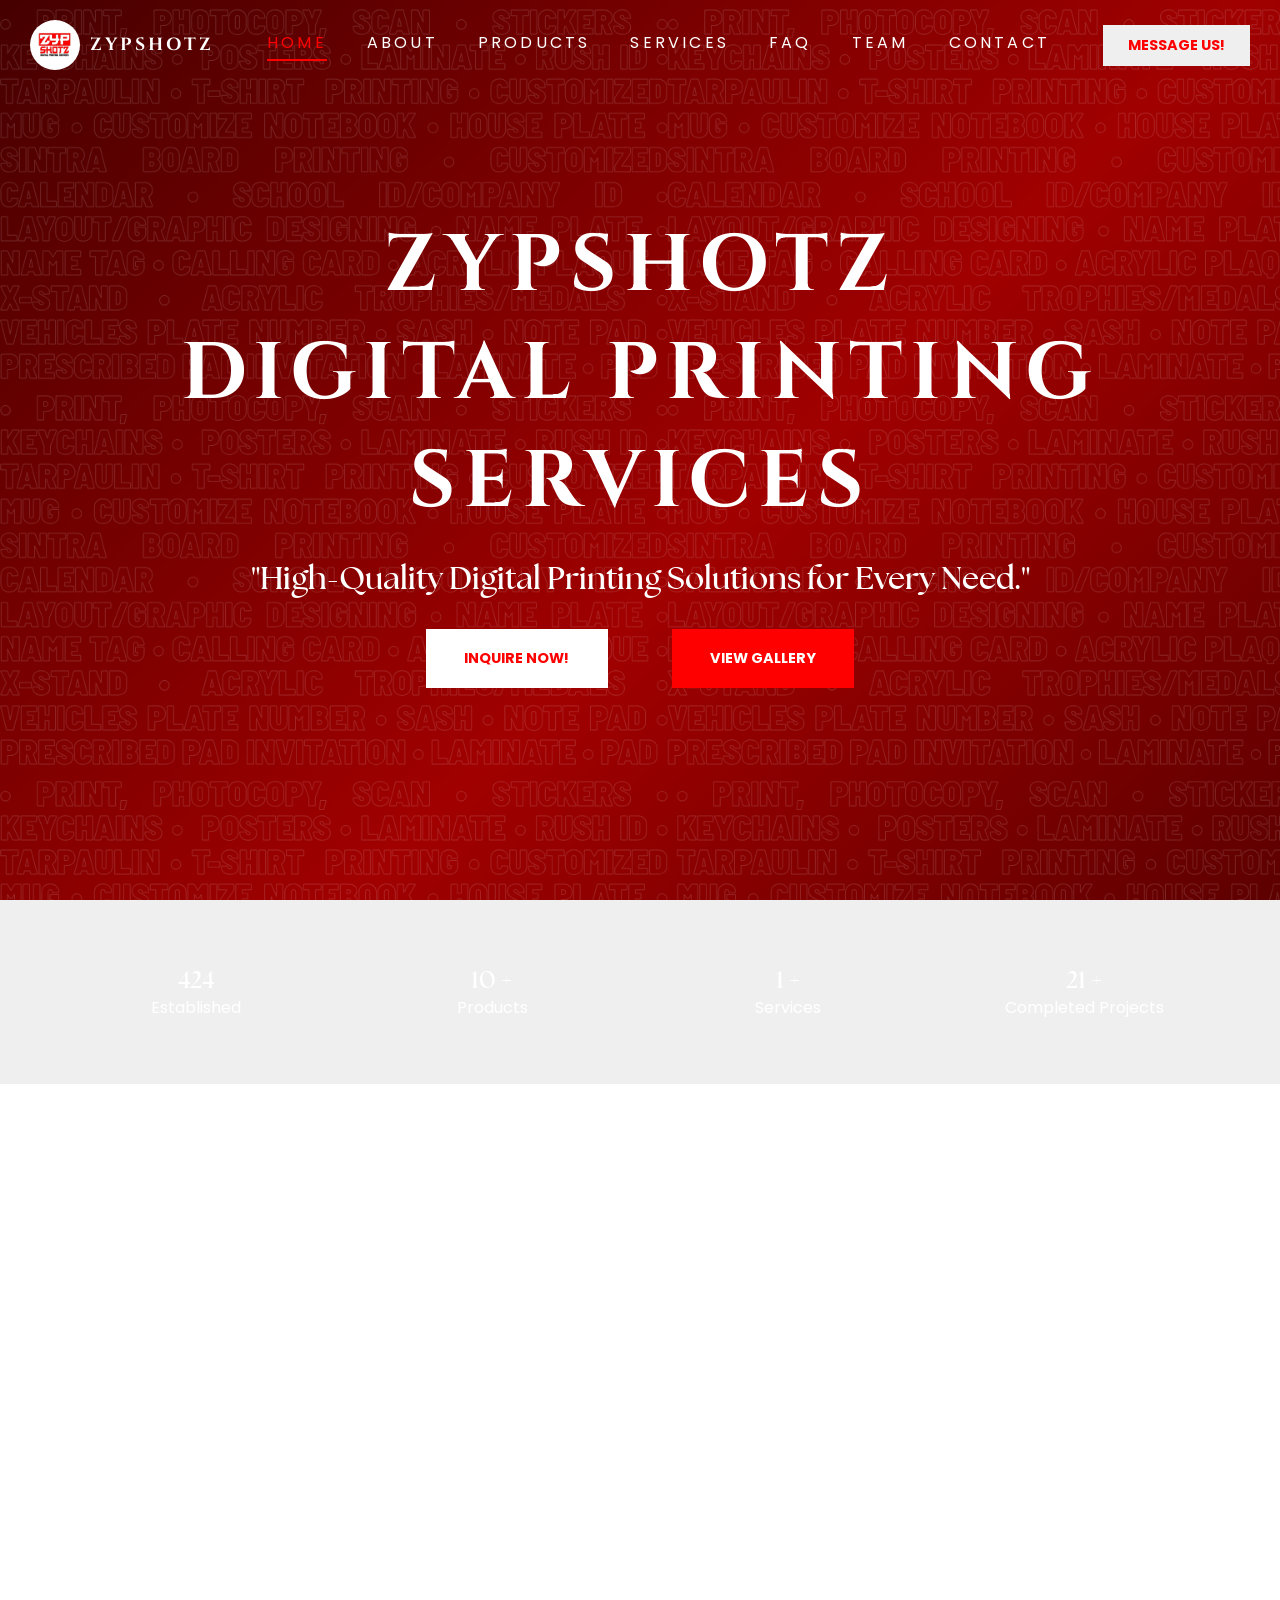
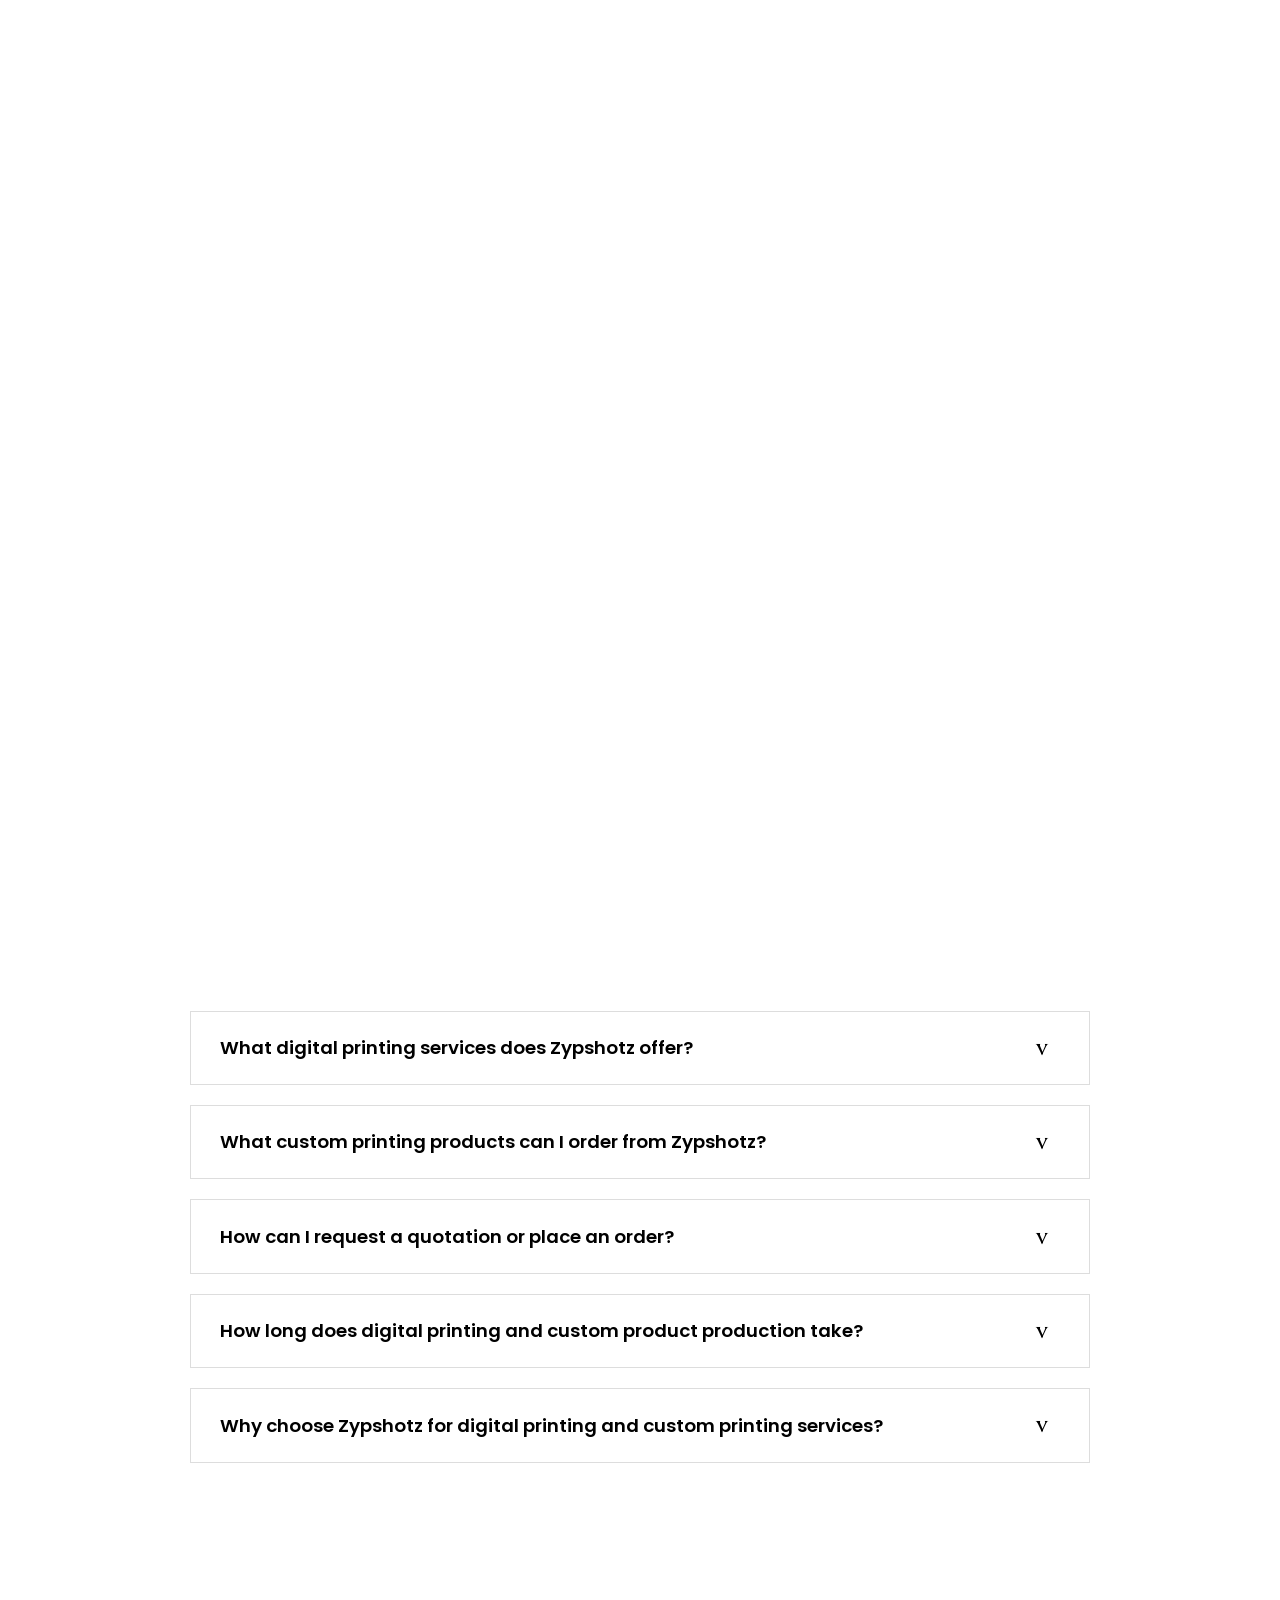
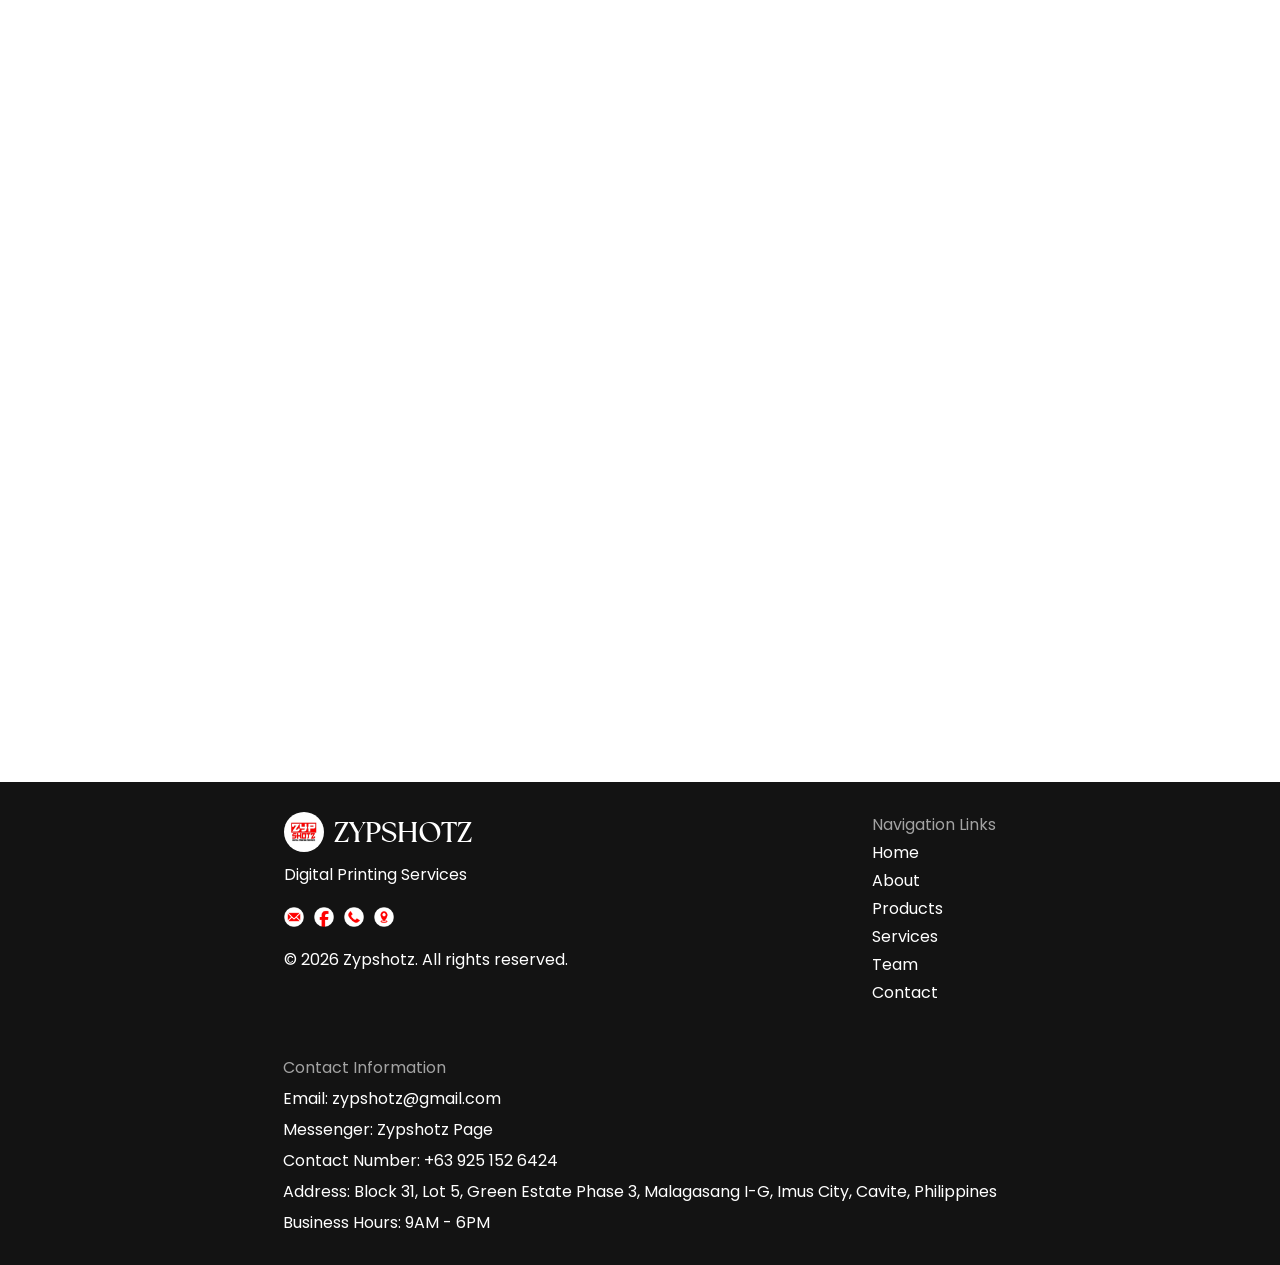
<file: index.html>
<!doctype html>
<html lang="en">
  <head>
    <meta charset="UTF-8" />
    <meta name="viewport" content="width=device-width, initial-scale=1.0" />

    <meta
      name="google-site-verification"
      content="2oDPZnvQmDfWhQoAChXoKWoCoxsb-Zlp39iuIh6x6Gg"
    />

    <link rel="preconnect" href="https://fonts.googleapis.com" />
    <link rel="preconnect" href="https://fonts.gstatic.com" crossorigin />
    <link
      href="https://fonts.googleapis.com/css2?family=Amarante&family=Cinzel:wght@400..900&family=Poppins:ital,wght@0,100;0,200;0,300;0,400;0,500;0,600;0,700;0,800;0,900;1,100;1,200;1,300;1,400;1,500;1,600;1,700;1,800;1,900&display=swap"
      rel="stylesheet"
    />
    <link
      href="https://fonts.googleapis.com/css2?family=Comic+Neue:ital,wght@0,300;0,400;0,700;1,300;1,400;1,700&family=Poppins:ital,wght@0,100;0,200;0,300;0,400;0,500;0,600;0,700;0,800;0,900;1,100;1,200;1,300;1,400;1,500;1,600;1,700;1,800;1,900&display=swap"
      rel="stylesheet"
    />
    <link
      rel="icon"
      type="image/png"
      sizes="32x32"
      href="images/favicon-32.png"
    />
    <link
      rel="icon"
      type="image/png"
      sizes="16x16"
      href="images/favicon-16.png"
    />
    <link
      rel="apple-touch-icon"
      sizes="180x180"
      href="images/apple-touch.png"
    />
    <link rel="icon" href="images/favicon.ico" />
    <link rel="stylesheet" href="style.css" />
    <title>Zypshotz Digital Printing Services</title>

    <meta
      name="description"
      content="Zypshotz Digital Printing Services provides high-quality digital printing, customized merchandise, graphic design, business cards, tarpaulin printing, T-shirt printing, ID cards, mugs, lanyards, stickers, brochures, invitations, and promotional products in Imus, Cavite, Philippines."
    />

    <meta
      name="keywords"
      content="Zypshotz, Zypshotz Digital Printing Services, digital printing Imus, digital printing Cavite, printing services Philippines, custom printing, business cards, tarpaulin printing, T-shirt printing, personalized mugs, ID cards, lanyards, stickers, brochures, invitation cards, Sintra board, graphic design, promotional products, custom merchandise, souvenir printing, printing shop Imus, printing services Cavite"
    />

    <meta name="author" content="Zypshotz Digital Printing Services" />

    <meta name="robots" content="index, follow" />

    <meta name="theme-color" content="#ff0000" />

    <link rel="canonical" href="https://zypshotz.vercel.app/" />

    <meta property="og:title" content="Zypshotz Digital Printing Services" />

    <meta
      property="og:description"
      content="Professional digital printing and custom printing services in Imus, Cavite. We create business cards, tarpaulins, T-shirts, mugs, ID cards, lanyards, graphic designs, promotional materials, and personalized products with premium quality and fast turnaround."
    />

    <meta
      property="og:image"
      content="https://zypshotz.vercel.app/images/og-image.jpg"
    />

    <meta property="og:image:width" content="1200" />
    <meta property="og:image:height" content="630" />
    <meta property="og:image:type" content="image/jpeg" />

    <meta property="og:url" content="https://zypshotz.vercel.app/" />

    <meta property="og:type" content="website" />

    <meta
      property="og:site_name"
      content="Zypshotz Digital Printing Services"
    />

    <meta name="twitter:card" content="summary_large_image" />

    <meta name="twitter:title" content="Zypshotz Digital Printing Services" />

    <meta
      name="twitter:description"
      content="Premium digital printing and custom printing services in Imus, Cavite. From business cards and tarpaulins to T-shirts, mugs, ID cards, and graphic design, Zypshotz delivers quality printing with fast turnaround."
    />

    <meta
      name="twitter:image"
      content="https://zypshotz.vercel.app/images/og-image.jpg"
    />

    <script type="application/ld+json">
      {
        "@context": "https://schema.org",
        "@type": "LocalBusiness",
        "image": "https://zypshotz.vercel.app/images/og-image.jpg",
        "name": "Zypshotz Digital Printing Services",
        "logo": "https://zypshotz.vercel.app/images/zypshotz-logo.jpg",
        "description": "Zypshotz Digital Printing Services provides high-quality digital printing, graphic design, customized merchandise, business cards, tarpaulin printing, personalized products, and promotional materials for individuals, schools, organizations, and businesses in Imus, Cavite, Philippines.",
        "url": "https://zypshotz.vercel.app/",
        "telephone": "+639251526424",
        "openingHours": "Mo-Sa 09:00-18:00",
        "sameAs": ["https://www.facebook.com/ZypshotzPage"],
        "address": {
          "@type": "PostalAddress",
          "streetAddress": "Block 31, Lot 5, Green Estate Phase 3, Barangay Malagasang I-G",
          "addressLocality": "Imus City",
          "addressRegion": "Cavite",
          "postalCode": "4103",
          "addressCountry": "PH"
        },
        "foundingDate": "2020",
        "slogan": "High-Quality Digital Printing Solutions for Every Need.",
        "serviceType": [
          "Digital Printing Services",
          "Graphic Design",
          "Tarpaulin Printing",
          "Business Card Printing",
          "Customized T-shirt Printing",
          "Personalized Mug Printing",
          "ID Card Printing",
          "ID Photo Services",
          "Lanyard Manufacturing",
          "Sticker Printing",
          "Brochure Printing",
          "Invitation Card Printing",
          "Sintra Board Printing",
          "Promotional Product Printing",
          "Custom Merchandise Printing",
          "Souvenir Printing"
        ]
      }
    </script>
  </head>
  <body>
    <nav>
      <nav class="nav-bar">
        <a class="logo-link" href="#home">
          <div class="logo">
            <img src="images/zypshotz-logo.jpg" alt="logo" />
            <p>ZYPSHOTZ</p>
          </div>
        </a>

        <div class="nav-links">
          <a href="#home" class="hide-on-mobile">HOME</a>
          <a href="#about" class="hide-on-mobile">ABOUT</a>
          <a href="#products" class="hide-on-mobile">PRODUCTS</a>
          <a href="#services" class="hide-on-mobile">SERVICES</a>
          <a href="#faq" class="hide-on-mobile">FAQ</a>
          <a href="#team" class="hide-on-mobile">TEAM</a>
          <a href="#contact" class="hide-on-mobile">CONTACT</a>

          <button class="side-bar-btn" onclick="openSideBar()">
            <img src="icons/menu.png" alt="menu/icon" width="25" height="25" />
          </button>
        </div>

        <a
          href="https://www.facebook.com/ZypshotzPage"
          target="_blank"
          class="msg-link"
          ><button class="msg-btn">MESSAGE US!</button></a
        >
      </nav>

      <div class="side-bar">
        <button class="close-side-bar" onclick="closeSideBar()">
          <img src="icons/close.png" alt="menu/icon" width="30" height="30" />
        </button>

        <a href="#home">HOME</a>
        <a href="#about">ABOUT</a>
        <a href="#products">PRODUCTS</a>
        <a href="#services">SERVICES</a>
        <a href="#faq">FAQ</a>
        <a href="#team">TEAM</a>
        <a href="#contact">CONTACT</a>
      </div>
    </nav>

    <section class="hero" id="home">
      <h1 class="animate-item delay-1">
        ZYPSHOTZ <br />
        DIGITAL PRINTING SERVICES
      </h1>
      <h3 class="animate-item delay-1">
        "High-Quality Digital Printing Solutions for Every Need."
      </h3>
      <div class="hero-buttons animate-item delay-2">
        <a href="#contact"><button class="inquire-btn">INQUIRE NOW!</button></a>
        <a href="./pages/zypshotz-gallery.html" target="_blank"
          ><button class="gallery-btn">VIEW GALLERY</button></a
        >
      </div>
    </section>

    <section class="about" id="about">
      <div class="about-top-box">
        <p>
          <span class="counter" data-target="2020">0</span>
          <br />
          Established
        </p>
        <p>
          <span class="counter" data-target="50">0</span>
          <span>+</span>
          <br />
          Products
        </p>
        <p>
          <span class="counter" data-target="6">0</span>
          <span>+</span>
          <br />
          Services
        </p>
        <p>
          <span class="counter" data-target="100">0</span>
          <span>+</span>
          <br />
          Completed Projects
        </p>
      </div>
      <div class="about-bottom-box">
        <div class="about-details animate-item delay-1">
          <h2>About Us</h2>
          <p>
            At Zypshotz, we are committed to providing high-quality digital
            printing services that combine creativity, precision, and
            exceptional customer care. We deliver fast, reliable, and
            professional custom printing solutions for individuals, schools,
            organizations, and businesses. Whether you need document printing,
            business cards, promotional materials, customized merchandise,
            graphic design, tarpaulin printing, custom apparel, or personalized
            products, we tailor every project to your unique needs. Our mission
            is to transform your ideas into premium-quality printed products
            with vibrant results, fast turnaround times, and dependable service
            you can trust.
          </p>
        </div>
        <img
          src="images/about-img.png"
          alt="image/png"
          class="about-img animate-item delay-2"
        />
      </div>
    </section>

    <section class="products" id="products">
      <div class="products-heading">
        <h2 class="animate-item">PRODUCTS</h2>
        <h3 class="animate-item delay-2">Merchandise</h3>

        <p class="animate-item delay-3">
          Discover a complete range of high-quality custom printing products
          designed for individuals, schools, organizations, and businesses. From
          business cards, custom stickers, invitation cards, tarpaulins, Sintra
          board signage, personalized mugs, custom T-shirt printing, ID cards,
          lanyards, brochures, event sashes, and house or vehicle plates, every
          product is crafted with premium materials, vibrant printing, and
          attention to detail to help you promote your brand, celebrate special
          occasions, or create lasting impressions.
        </p>
      </div>

      <div class="best-selling">
        <h3 class="best-selling-title animate-item delay-1">
          Best-Selling Products
        </h3>

        <div class="carousel-wrapper animate-item delay-2">
          <button class="carousel-btn prev">&#10094;</button>

          <div class="carousel">
            <div class="carousel-track">
              <article class="product-card">
                <img
                  src="images/products/sintra-board.jpg"
                  alt="Sintra Board"
                />

                <div class="product-info">
                  <h4>Sintra Board</h4>
                  <p>
                    Durable, high-quality Sintra board printing for business
                    signage, wedding displays, event backdrops, photo displays,
                    directional signs, and promotional branding.
                  </p>
                </div>
              </article>

              <article class="product-card">
                <img
                  src="images/products/id-lanyards.jpg"
                  alt="ID Cards & Lanyards"
                />

                <div class="product-info">
                  <h4>ID Cards & Lanyards</h4>
                  <p>
                    Professional customized ID cards with premium lanyards for
                    schools, companies, organizations, events, and corporate
                    identification needs.
                  </p>
                </div>
              </article>

              <article class="product-card">
                <img src="images/products/t-shirt.jpg" alt="T-shirt Printing" />

                <div class="product-info">
                  <h4>Customized T-shirt Printing</h4>
                  <p>
                    Premium custom T-shirt printing with professional graphic
                    design and layout services for businesses, schools,
                    organizations, events, uniforms, and personal brands.
                  </p>
                </div>
              </article>

              <article class="product-card">
                <img
                  src="images/products/tarpaulin.jpg"
                  alt="Tarpaulin Printing"
                />

                <div class="product-info">
                  <h4>Tarpaulin Printing</h4>
                  <p>
                    High-resolution tarpaulin printing for birthdays, business
                    promotions, storefront signage, corporate events,
                    advertising campaigns, and special occasions.
                  </p>
                </div>
              </article>

              <article class="product-card">
                <img src="images/products/mugs.jpg" alt="Personalized Mugs" />

                <div class="product-info">
                  <h4>Personalized Mugs</h4>
                  <p>
                    Create personalized mugs with your photos, logos, artwork,
                    or custom designs—perfect for gifts, weddings, souvenirs,
                    businesses, and promotional giveaways.
                  </p>
                </div>
              </article>

              <article class="product-card">
                <img
                  src="images/products/calling-cards.jpg"
                  alt="Calling Cards"
                />

                <div class="product-info">
                  <h4>Calling Cards</h4>
                  <p>
                    Professionally designed and printed business cards that help
                    individuals, entrepreneurs, and companies create a memorable
                    first impression.
                  </p>
                </div>
              </article>

              <article class="product-card">
                <img
                  src="images/products/invitation-cards.jpg"
                  alt="Invitation Cards"
                />

                <div class="product-info">
                  <h4>Invitation Cards</h4>
                  <p>
                    Elegant invitation card printing for weddings, birthdays,
                    corporate events, school activities, organizations, and
                    every special celebration.
                  </p>
                </div>
              </article>

              <article class="product-card">
                <img
                  src="images/products/plates.jpg"
                  alt="House & Vehicle Plates"
                />

                <div class="product-info">
                  <h4>House & Vehicle Plates</h4>
                  <p>
                    Customized house address plates and durable vehicle plate
                    numbers crafted with quality materials for a clean and
                    professional finish.
                  </p>
                </div>
              </article>

              <article class="product-card">
                <img
                  src="images/products/stickers.jpg"
                  alt="Sticker Printing"
                />

                <div class="product-info">
                  <h4>Sticker Printing</h4>
                  <p>
                    High-quality customizable stickers for product labels,
                    business branding, packaging, giveaways, events, schools,
                    and personal use.
                  </p>
                </div>
              </article>

              <article class="product-card">
                <img
                  src="images/products/brochures.jpg"
                  alt="Marketing Brochures"
                />

                <div class="product-info">
                  <h4>Marketing Brochures</h4>
                  <p>
                    Professionally printed brochures designed to showcase
                    businesses, products, services, organizations, schools,
                    campaigns, and promotional events.
                  </p>
                </div>
              </article>

              <article class="product-card">
                <img src="images/products/sashes.jpg" alt="Event Sashes" />

                <div class="product-info">
                  <h4>Event Sashes</h4>
                  <p>
                    Premium customized sashes for pageants, graduations,
                    schools, organizations, corporate events, celebrations, and
                    special occasions.
                  </p>
                </div>
              </article>

              <article class="product-card">
                <img
                  src="images/products/recognition.jpg"
                  alt="Recognition Products"
                />

                <div class="product-info">
                  <h4>Recognition Products</h4>
                  <p>
                    Custom recognition products including acrylic trophies,
                    medals, plaques, and awards for schools, sports events,
                    corporate recognition, competitions, graduations, and
                    special achievements.
                  </p>
                </div>
              </article>

              <article class="product-card">
                <img
                  src="images/products/calendar.jpg"
                  alt="Customized Calendar"
                />

                <div class="product-info">
                  <h4>Customized Calendar</h4>
                  <p>
                    Customized calendars designed with your photos, branding, or
                    artwork, perfect for personal use, corporate giveaways,
                    school projects, and promotional marketing materials.
                  </p>
                </div>
              </article>
            </div>
          </div>

          <button class="carousel-btn next">&#10095;</button>
        </div>
      </div>
    </section>

    <section class="services" id="services">
      <div class="services-heading">
        <h2 class="animate-item delay-1">SERVICES</h2>
        <h3 class="animate-item delay-2">Specialized Services</h3>
        <p class="animate-item delay-3">
          Zypshotz provides professional digital printing services, graphic
          design, custom apparel printing, ID photo services, custom lanyard
          manufacturing, and personalized mug printing to bring your ideas to
          life. Whether you need business marketing materials, corporate
          branding, school printing solutions, event merchandise, or customized
          promotional products, we deliver reliable, high-quality results with
          fast turnaround and exceptional customer service.
        </p>
      </div>

      <div class="services-grid animate-item delay-1">
        <article class="service-card">
          <img
            src="images/services/id-service.png"
            alt="Professional ID Photo Service"
          />

          <div class="service-info">
            <h4>Professional ID Photo Service</h4>
            <p>
              Fast and professional ID photo services for schools, companies,
              organizations, government requirements, and corporate
              identification.
            </p>
          </div>
        </article>

        <article class="service-card">
          <img
            src="images/services/lanyard-id-manufacturing.jpg"
            alt="ID & Lanyard Manufacturing"
          />

          <div class="service-info">
            <h4>ID & Lanyard Manufacturing</h4>
            <p>
              High-quality customized ID lanyards for schools, businesses,
              organizations, conferences, events, and corporate branding.
            </p>
          </div>
        </article>

        <article class="service-card">
          <img
            src="images/services/t-shirt-printing.jpg"
            alt="T-shirt Printing"
          />

          <div class="service-info">
            <h4>T-shirt Printing</h4>
            <p>
              Professional T-shirt printing with custom layouts and graphic
              design for uniforms, company apparel, school organizations,
              events, merchandise, and personal brands.
            </p>
          </div>
        </article>

        <article class="service-card">
          <img src="images/services/graphic-design.jpg" alt="Graphic Design" />

          <div class="service-info">
            <h4>Graphic Design</h4>
            <p>
              Creative graphic design solutions for logos, marketing materials,
              layouts, social media graphics, print media, and custom branding
              projects.
            </p>
          </div>
        </article>

        <article class="service-card">
          <img src="images/services/mug-printing.jpg" alt="Mug Printing" />

          <div class="service-info">
            <h4>Mug Printing</h4>
            <p>
              Personalized mug printing with vibrant, long-lasting designs for
              gifts, corporate branding, promotional giveaways, weddings,
              souvenirs, and special occasions.
            </p>
          </div>
        </article>

        <article class="service-card">
          <img
            src="images/services/souvenirs.jpg"
            alt="Souvenirs & Gift Packaging"
          />

          <div class="service-info">
            <h4>Souvenirs & Gift Packaging</h4>
            <p>
              Custom souvenir and gift packaging for events, corporate
              giveaways, and special occasions with creative, high-quality
              presentation and branding.
            </p>
          </div>
        </article>
      </div>

      <a
        href="./pages/zypshotz-gallery.html"
        target="_blank"
        class="animate-item delay-1"
        ><button class="services-gallery-btn">VIEW GALLERY</button></a
      >
    </section>

    <section class="faq" id="faq">
      <h2 class="faq-title">Frequently Asked Questions</h2>

      <div class="faq-item">
        <button class="faq-question">
          What digital printing services does Zypshotz offer?
          <span class="faq-icon">v</span>
        </button>

        <div class="faq-answer">
          <p>
            Zypshotz offers a wide range of digital printing services designed
            for individuals, schools, organizations, and businesses. Our
            services include document printing, graphic design, business card
            printing, brochure printing, invitation printing, tarpaulin
            printing, custom T-shirt printing, personalized mug printing, ID
            photo services, ID card printing, custom lanyard manufacturing,
            Sintra board signage, and other custom printing solutions. We focus
            on delivering high-quality prints with fast turnaround times and
            reliable customer service.
          </p>
        </div>
      </div>

      <div class="faq-item">
        <button class="faq-question">
          What custom printing products can I order from Zypshotz?
          <span class="faq-icon">v</span>
        </button>

        <div class="faq-answer">
          <p>
            We offer a complete selection of custom printing products, including
            business cards, custom stickers, invitation cards, tarpaulins,
            Sintra board signage, brochures, personalized mugs, custom T-shirts,
            ID cards, lanyards, event sashes, promotional materials, house
            plates, and vehicle plates. Every product is produced using premium
            materials and vibrant digital printing to ensure professional
            results for personal, school, event, and business needs.
          </p>
        </div>
      </div>

      <div class="faq-item">
        <button class="faq-question">
          How can I request a quotation or place an order?
          <span class="faq-icon">v</span>
        </button>

        <div class="faq-answer">
          <p>
            Getting started is simple. Contact Zypshotz through our website,
            social media pages, or customer support to request a free quotation.
            Share your printing requirements, preferred design, quantity,
            dimensions, and any customization details. Our team will provide a
            competitive quote and guide you through the ordering process to
            ensure your digital printing or custom printing project meets your
            expectations.
          </p>
        </div>
      </div>

      <div class="faq-item">
        <button class="faq-question">
          How long does digital printing and custom product production take?
          <span class="faq-icon">v</span>
        </button>

        <div class="faq-answer">
          <p>
            Production time depends on the type of product, order quantity, and
            customization requirements. Many standard digital printing services
            can be completed quickly, while larger or fully customized orders
            may require additional production time. At Zypshotz, we prioritize
            fast turnaround without compromising quality, ensuring your business
            cards, tarpaulins, brochures, custom T-shirts, personalized mugs,
            signage, and other printed products are completed as efficiently as
            possible.
          </p>
        </div>
      </div>

      <div class="faq-item">
        <button class="faq-question">
          Why choose Zypshotz for digital printing and custom printing services?
          <span class="faq-icon">v</span>
        </button>

        <div class="faq-answer">
          <p>
            Zypshotz is committed to providing high-quality digital printing and
            custom printing services backed by professional craftsmanship,
            reliable customer support, and fast turnaround times. We combine
            premium printing technology, creative graphic design, and attention
            to detail to produce exceptional business cards, promotional
            materials, corporate branding products, school printing solutions,
            event printing, and personalized merchandise. Whether you need a
            single customized item or large-volume printing for your business or
            organization, we deliver professional results you can trust.
          </p>
        </div>
      </div>
    </section>

    <section class="team" id="team">
      <div class="team-heading">
        <h2 class="animate-item delay-1">TEAM</h2>
        <h3 class="animate-item delay-2">Meet Our Members</h3>
      </div>

      <div class="team-grid animate-item delay-3">
        <article class="team-card">
          <img src="images/team/joel-ducante.png" alt="Zypshotz Member" />

          <div class="member-info">
            <h4>Joel Ducante</h4>
            <p>(CEO) Chief Executive Officer</p>
          </div>
        </article>

        <article class="team-card">
          <img src="images/team/joy-ducante.png" alt="Zypshotz Member" />

          <div class="member-info">
            <h4>Joy Ducante</h4>
            <p>Director of Business Development</p>
          </div>
        </article>

        <article class="team-card">
          <img src="images/team/vester-delosantos.png" alt="Zypshotz Member" />

          <div class="member-info">
            <h4>Vester Delos Santos</h4>
            <p>Graphic Artist</p>
          </div>
        </article>

        <article class="team-card">
          <img src="images/team/reenie-mendoza.png" alt="Zypshotz Member" />

          <div class="member-info">
            <h4>Reene Mendoza</h4>
            <p>(CSA) Customer Service Assistant</p>
          </div>
        </article>

        <article class="team-card">
          <img src="images/team/phoebe-ducante.png" alt="Zypshotz Member" />

          <div class="member-info">
            <h4>Phoebe Ducante</h4>
            <p>Marketing</p>
          </div>
        </article>

        <article class="team-card">
          <img src="images/team/lance-ducante.png" alt="Zypshotz Member" />

          <div class="member-info">
            <h4>Lance Ducante</h4>
            <p>Web Developer</p>
          </div>
        </article>

        <article class="team-card">
          <img src="images/team/ian-gabayeron.png" alt="Zypshotz Member" />

          <div class="member-info">
            <h4>Ian Gabayeron</h4>
            <p>Production Staff</p>
          </div>
        </article>
      </div>
    </section>

    <section class="contact" id="contact">
      <div class="contact-content">
        <h2 class="animate-item delay-1">CONTACT</h2>

        <h3 class="animate-item delay-2">
          Inquire
          <br />
          Now!
        </h3>

        <p class="animate-item delay-3">
          Available for projects.
          <br />
          Let's make great products together.
        </p>
      </div>

      <div class="contact-details animate-item delay-1">
        <div class="contact-item">
          <img src="icons/email.png" alt="Email" />
          <span>zypshotz@gmail.com</span>
        </div>

        <div class="contact-item">
          <img src="icons/facebook.png" alt="Facebook" />
          <a href="https://www.facebook.com/ZypshotzPage" target="_blank">
            Zypshotz Page
          </a>
        </div>

        <div class="contact-item">
          <img src="icons/telephone.png" alt="Phone" />
          <span>+63 925 152 6424</span>
        </div>

        <div class="contact-item">
          <img src="icons/location.png" alt="Location" />
          <a href="https://maps.app.goo.gl/2B5rZ7LFCft731Pq9" target="_blank"
            ><span
              >Block 31, Lot 5, Green Estate Phase 3, Barangay Malagasang I-G,
              Imus City, Cavite, Philippines</span
            ></a
          >
        </div>

        <div class="contact-item">
          <img src="icons/business-hours.png" alt="Business Hours" />
          <span>Business Hours: 9:00AM - 6:00PM</span>
        </div>
      </div>
    </section>

    <footer>
      <div class="footer-title-container">
        <div class="footer-logo">
          <div class="footer-logo-image">
            <img src="images/zypshotz-logo.jpg" alt="logo" />
            <p class="logo-title">ZYPSHOTZ</p>
          </div>
          <p>Digital Printing Services</p>
        </div>
        <div class="footer-media">
          <img src="icons/email.png" alt="email" />
          <a href="https://www.facebook.com/ZypshotzPage" target="_blank"
            ><img src="icons/facebook.png" alt="facebook"
          /></a>
          <img src="icons/telephone.png" alt="telephone" />
          <a href="https://maps.app.goo.gl/cHL7Cs99GkrxKSsM9" target="_blank"
            ><img src="icons/location.png" alt="location"
          /></a>
        </div>
        <p>&copy; 2026 Zypshotz. All rights reserved.</p>
      </div>
      <div class="common-links">
        <p class="footer-title">Navigation Links</p>
        <a href="#home">Home</a>
        <a href="#about">About</a>
        <a href="#products">Products</a>
        <a href="#services">Services</a>
        <a href="#team">Team</a>
        <a href="#contact">Contact</a>
      </div>

      <div class="contact-info">
        <p class="footer-title">Contact Information</p>
        <p>Email: zypshotz@gmail.com</p>
        <p>Messenger: Zypshotz Page</p>
        <p>Contact Number: +63 925 152 6424</p>
        <p>
          Address: Block 31, Lot 5, Green Estate Phase 3, Malagasang I-G, Imus
          City, Cavite, Philippines
        </p>
        <p>Business Hours: 9AM - 6PM</p>
      </div>
    </footer>
    <script src="script.js"></script>
  </body>
</html>
</file>
<file: style.css>
* {
  margin: 0;
  padding: 0;
  box-sizing: border-box;
}

@font-face {
  font-family: 'Seasons';
  src: url(fonts/The\ Seasons\ Bold.ttf);
}

:root {
  --color-primary: #ffffff;
  --color-secondary: #000000;
  --color-text: #ff0000;
}

section {
  scroll-margin-top: 80px;
}

body {
  min-height: 100vh;
  font-family: 'Poppins', sans-serif;
  font-size: 16px;
  background: url('images/background.png');
  background-repeat: no-repeat;
  background-attachment: fixed;
  background-size: cover;
  scroll-behavior: smooth;
}

.nav-bar {
  position: fixed;
  top: 0;
  left: 0;
  width: 100%;
  z-index: 1000;

  display: flex;
  justify-content: space-between;
  align-items: center;

  padding: 20px 30px;

  background: transparent;
  transition: all 0.3s ease;
}

.nav-bar.scrolled {
  background: rgba(0, 0, 0, 0.062);
  backdrop-filter: blur(20px);
  -webkit-backdrop-filter: blur(20px);

  box-shadow:
    0 8px 32px rgba(0, 0, 0, 0.08),
    inset 0 1px 0 rgba(255, 255, 255, 0.2);
}

.logo-link {
  text-decoration: none;
}

.logo {
  display: flex;
  cursor: pointer;
  gap: 10px;
  align-items: center;

  transition: 0.3s ease;
}

.logo img {
  width: 50px;
  height: 50px;
  align-self: center;
  border-radius: 100%;

  transition: 0.5s ease;
}

.logo p {
  font-family: 'Cinzel', sans-serif;
  font-size: 1.1rem;
  font-weight: bold;
  color: var(--color-primary);
  letter-spacing: 3px;

  transition: 0.3s ease;
}

.logo p:hover {
  color: var(--color-text);
}

.logo:hover {
  transform: translateX(1rem);
}

.nav-links {
  display: flex;
  gap: 40px;
}

.nav-links a {
  text-decoration: none;
  transition: color 0.3s ease;
  font-size: 1rem;
  color: var(--color-primary);
  letter-spacing: 0.2rem;
}

.nav-links a:hover {
  color: var(--color-text);
}

.msg-btn {
  font-family: 'Poppins', sans-serif;
  font-size: 0.9rem;
  padding: 10px 25px;
  font-weight: bold;
  color: var(--color-text);
  cursor: pointer;
  border: none;

  transition: 0.5s ease;
}

.msg-btn:hover {
  opacity: 0.8;
  transform: translateX(-1rem);
}

.side-bar-btn {
  display: none;
  align-items: center;
  border: none;
  cursor: pointer;
  padding: 1px 3px;
  background: transparent;
}

.close-side-bar {
  display: flex;
  align-items: center;
  border: none;
  cursor: pointer;
  background: transparent;
}

.side-bar {
  position: fixed;
  top: 0;
  right: 0;

  width: min(320px, 80vw);
  height: 100vh;

  display: flex;
  flex-direction: column;
  justify-content: flex-start;
  align-items: flex-start;
  gap: 20px;

  padding: 40px 50px;

  z-index: 9999;

  background: rgba(255, 255, 255, 0.08);

  backdrop-filter: blur(20px);
  -webkit-backdrop-filter: blur(20px);

  box-shadow: -5px 0 20px rgba(0, 0, 0, 0.15);

  transform: translateX(100%);
  opacity: 0;
  visibility: hidden;

  transition:
    transform 0.3s ease,
    opacity 0.3s ease,
    visibility 0.3s ease;

  will-change: transform;
}

.side-bar.active {
  transform: translateX(0);
  opacity: 1;
  visibility: visible;
}

.side-bar a {
  text-decoration: none;
  font-weight: bold;
  color: var(--color-primary);
  transition: color 0.3s ease;
}

.side-bar a:hover {
  color: var(--color-primary);
}

.nav-links a.active,
.side-bar a.active {
  color: var(--color-text);
}

.nav-links a.active::after {
  content: '';
  display: block;

  width: 100%;
  height: 2px;

  margin-top: 4px;
  background: var(--color-text);
}

.hero {
  min-height: 100dvh;
}

.hero {
  min-height: 100vh;
  display: flex;
  flex-direction: column;
  justify-content: center;
  align-items: center;
  gap: 20px;
  padding: 20px;
}

.hero h1 {
  text-align: center;
  font-family: 'Cinzel', sans-serif;
  font-style: normal;
  font-size: clamp(1.8rem, 10vw, 5rem);
  max-width: 1000px;
  color: var(--color-primary);
  letter-spacing: 0.5rem;
}

.hero h3 {
  text-align: center;
  font-family: 'Seasons', sans-serif;
  font-size: clamp(0.9rem, 4vw, 2rem);
  font-weight: 300;
  color: var(--color-primary);
  margin-bottom: 10px;
}

.hero-buttons {
  display: flex;
  justify-content: center;
  align-items: center;
  gap: clamp(16px, 5vw, 100px);
  flex-wrap: wrap;
}

.inquire-btn,
.gallery-btn {
  font-size: clamp(0.8rem, 0.7rem + 0.5vw, 0.9rem);
  padding: clamp(12px, 1.5vw, 20px) clamp(24px, 3vw, 45px);
  border: none;
  cursor: pointer;
  font-family: 'Poppins', sans-serif;
  font-weight: bold;

  transition: all 0.3s ease;
}

.inquire-btn:hover,
.gallery-btn:hover {
  opacity: 0.8;
  transform: translateY(-1rem);
}

.inquire-btn {
  background-color: var(--color-primary);
  color: var(--color-text);
}

.gallery-btn {
  background-color: var(--color-text);
  color: var(--color-primary);
}

.about {
  min-height: 100vh;
  display: flex;
  flex-direction: column;
  gap: clamp(2rem, 8vw, 6rem);
  background-color: var(--color-background);
}

.about-top-box {
  background: rgba(0, 0, 0, 0.062);
  backdrop-filter: blur(5px);
  -webkit-backdrop-filter: blur(20px);
  display: flex;
  justify-content: space-evenly;
  flex-wrap: wrap;
  gap: 2rem;
  padding: clamp(2rem, 5vw, 5rem);
  text-align: center;
}

.about-top-box p {
  flex: 1 1 150px;
  color: var(--color-primary);
}

.about-top-box span {
  font-family: 'Seasons', sans-serif;
  font-weight: bold;
  font-size: clamp(1.1rem, 2vw, 1.5rem);
}

.about-bottom-box {
  display: flex;
  justify-content: space-evenly;
  align-items: center;
  gap: clamp(2rem, 5vw, 4rem);
  padding-inline: clamp(1rem, 5vw, 4rem);
}

.about-details {
  max-width: 600px;
  width: 100%;
  padding: 30px 0;
}

.about-details h2 {
  color: var(--color-primary);
  font-family: 'Seasons', sans-serif;
  font-weight: bold;
  font-size: clamp(2rem, 4vw, 3.5rem);
  margin-bottom: 1rem;
  letter-spacing: 0.3rem;
}

.about-details p {
  color: var(--color-primary);
  font-size: clamp(1rem, 1.5vw, 1.125rem);
  line-height: 1.8;
  text-align: justify;
}

.about-img {
  background-color: var(--color-primary);
  width: clamp(320px, 45vw, 750px);
  height: clamp(220px, 30vw, 450px);
  flex-shrink: 0;
}

.products {
  min-height: 100vh;
  width: 100%;
  padding: clamp(3rem, 6vw, 6rem) clamp(1rem, 5vw, 5rem);

  display: flex;
  flex-direction: column;
  justify-content: center;
  gap: clamp(3rem, 5vw, 5rem);
}

.products-heading {
  max-width: 1500px;
  margin: auto;
  text-align: center;
}

.products-heading h2 {
  font-size: clamp(0.8rem, 1vw, 1.1rem);
  letter-spacing: 4px;
  font-weight: 700;
  color: var(--color-primary);
}

.products-heading h3 {
  font-size: clamp(2rem, 6vw, 4rem);
  font-family: 'Seasons', sans-serif;
  color: var(--color-primary);
  font-weight: 500;
}

.products-heading p {
  margin-top: 1rem;
  font-size: clamp(1rem, 1.2vw, 1.15rem);
  text-align: justify;
  line-height: 1.8;
  color: var(--color-primary);
}

.best-selling {
  display: flex;
  flex-direction: column;
  gap: 2rem;
}

.best-selling-title {
  text-align: center;
  font-size: clamp(2rem, 4vw, 4rem);
  font-family: 'Seasons', sans-serif;
  color: var(--color-primary);
  font-weight: 500;
}

.carousel-wrapper {
  display: flex;
  align-items: center;
  gap: clamp(0.5rem, 2vw, 2rem);
}

.carousel {
  overflow: hidden;
  width: 100%;
}

.carousel-track {
  display: flex;
  transition: 0.5s ease;
}

.product-card {
  position: relative;
  flex: 0 0 calc(100% / 3);
  padding: 0.7rem;

  transition: 0.3s ease;
}

.product-card:hover {
  transform: translateY(-10px);
}

.product-card img {
  background-color: #ffffff;
  width: 100%;
  aspect-ratio: 1/1;
  object-fit: cover;
  display: block;
}

.product-info {
  position: absolute;
  left: 18px;
  right: 18px;
  bottom: 18px;
  padding: 1rem;
  backdrop-filter: blur(14px);
  background: rgba(255, 255, 255, 0.2);
  border: 1px solid rgba(255, 255, 255, 0.25);
  color: var(--color-secondary);
}

.product-info h4 {
  font-size: clamp(0.7rem, 1.4vw, 1.6rem);
  margin-bottom: 0.5rem;
}

.product-info p {
  font-size: clamp(0.5rem, 1vw, 0.95rem);
  font-weight: 500;
  line-height: 1.5;
  color: var(--color-secondary);
}

.carousel-btn {
  width: clamp(45px, 5vw, 70px);
  height: clamp(45px, 5vw, 70px);
  border: none;
  border-radius: 50%;
  background: var(--color-primary);
  color: var(--color-text);
  font-size: clamp(1.2rem, 2vw, 2rem);
  cursor: pointer;
  transition: 0.3s;
}

.carousel-btn:hover {
  transform: scale(1.08);
}

.services {
  min-height: 100vh;
  width: 100%;
  padding: clamp(3rem, 6vw, 6rem) clamp(1rem, 5vw, 5rem);
  display: flex;
  flex-direction: column;
  justify-content: center;
  gap: clamp(3rem, 5vw, 5rem);
}

.services-heading {
  max-width: 1500px;
  margin: 0 auto;
  text-align: center;
}

.services-heading h2 {
  font-size: clamp(0.8rem, 1vw, 1.1rem);
  letter-spacing: 4px;
  font-weight: 700;
  text-transform: uppercase;
}

.services-heading h3 {
  font-family: 'Seasons', sans-serif;
  font-size: clamp(2rem, 6vw, 4rem);
  font-weight: 400;
}

.services-heading p {
  margin-top: 1rem;
  font-size: clamp(1rem, 1.2vw, 1.1rem);
  line-height: 1.8;
  text-align: justify;
}

.services-heading h2,
.services-heading h3,
.services-heading p {
  color: var(--color-primary);
}

.services-grid {
  display: grid;
  grid-template-columns: repeat(3, minmax(450px, 460px));
  justify-content: center;
  gap: 2rem;
}

.service-card {
  position: relative;
  overflow: hidden;

  transition: 0.3s ease;
}

.service-card:hover {
  transform: translateY(-10px);
}

.service-card img {
  width: 100%;
  aspect-ratio: 4/3;
  object-fit: cover;
  display: block;
  transition: 0.35s ease;
}

.service-info {
  position: absolute;
  left: 0.5rem;
  right: 0.5rem;
  bottom: 0.5rem;
  padding: 0.5rem;
  backdrop-filter: blur(14px);
  -webkit-backdrop-filter: blur(14px);
  background: rgba(255, 255, 255, 0.2);
  border: 1px solid rgba(255, 255, 255, 0.25);
  color: var(--color-secondary);
}

.service-info h4 {
  margin-bottom: 0.5rem;
  font-size: clamp(1rem, 1.2vw, 1.1rem);
  font-weight: 700;
}

.service-info p {
  font-size: clamp(0.65rem, 0.85vw, 0.8rem);
  font-weight: 500;
  line-height: 1.5;
  color: var(--color-secondary);
}

.services-gallery-btn {
  background-color: var(--color-text);
  color: var(--color-primary);
  font-size: clamp(0.8rem, 0.7rem + 0.5vw, 0.9rem);
  padding: clamp(12px, 1.5vw, 20px) clamp(24px, 3vw, 45px);
  border: none;
  cursor: pointer;
  font-family: 'Poppins', sans-serif;
  font-weight: bold;
  align-self: center;

  transition: all 0.3s ease;
}

.services-gallery-btn:hover {
  opacity: 0.8;
  transform: translateY(-1rem);
}

.services > a {
  align-self: center;
}

.faq {
  width: min(90%, 900px);
  margin-inline: auto;
  padding-block: clamp(4rem, 8vw, 7rem);
  display: flex;
  flex-direction: column;
  justify-content: center;
}

.faq-title {
  font-family: 'Seasons', sans-serif;
  color: var(--color-primary);
  text-align: center;
  font-size: clamp(2rem, 4vw, 3rem);
  font-weight: 700;
  margin-bottom: clamp(2rem, 5vw, 4rem);
}

.faq-item {
  background: #fff;
  border: 1px solid #ddd;
  overflow: hidden;
  margin-bottom: clamp(0.75rem, 2vw, 1.25rem);

  transition:
    box-shadow 0.3s ease,
    border-color 0.3s ease;
}

.faq-item:hover {
  border-color: #cfd8e3;
  box-shadow: 0 10px 30px rgba(0, 0, 0, 0.06);
}

.faq-question {
  font-family: 'Poppins', sans-serif;
  width: 100%;
  display: flex;
  justify-content: space-between;
  align-items: center;
  gap: 1rem;
  background: transparent;
  color: var(--color-secondary);
  border: none;
  cursor: pointer;
  text-align: left;
  padding: clamp(1rem, 2vw, 1.4rem) clamp(1.2rem, 3vw, 1.8rem);
  font-size: clamp(1rem, 2vw, 1.15rem);
  font-weight: 600;
  line-height: 1.5;
}

.faq-question:hover {
  background: #f5f7fa;
}

.faq-icon {
  font-family: 'Cinzel', sans-serif;
  width: clamp(18px, 2vw, 24px);
  height: clamp(18px, 2vw, 24px);
  flex-shrink: 0;
  transition: transform 0.35s ease;
}

.faq-item.active .faq-icon {
  transform: rotate(180deg);
}

.faq-answer {
  max-height: 0;
  overflow: hidden;

  transition: max-height 0.35s ease;

  padding-inline: clamp(1.2rem, 3vw, 1.8rem);
}

.faq-answer p {
  margin: 0;

  padding-bottom: clamp(1.2rem, 2vw, 1.5rem);

  color: #555;

  font-size: clamp(0.95rem, 1.8vw, 1.05rem);
  line-height: 1.8;

  overflow-wrap: break-word;
}

.team {
  min-height: 100vh;
  width: 100%;
  padding: clamp(3rem, 6vw, 6rem) clamp(1rem, 5vw, 5rem);
  display: flex;
  flex-direction: column;
  justify-content: center;
  gap: clamp(1.5rem, 5vw, 2.5rem);
}

.team-heading {
  text-align: center;
}

.team-heading h2 {
  font-size: clamp(0.8rem, 1vw, 1.1rem);
  letter-spacing: 4px;
  font-weight: 700;
  text-transform: uppercase;
}

.team-heading h3 {
  font-family: 'Seasons', sans-serif;
  font-size: clamp(2rem, 6vw, 4rem);
  font-weight: 400;
}

.team-heading h2,
h3 {
  color: var(--color-primary);
}

.team-grid {
  display: grid;
  grid-template-columns: repeat(3, minmax(200px, 300px));
  justify-content: center;
  gap: clamp(1.5rem, 3vw, 2.5rem);
}

.team-card {
  position: relative;
  overflow: hidden;
  box-shadow: 0 10px 25px rgba(0, 0, 0, 0.15);
  transition: 0.3s ease;
  background-color: var(--color-primary);
}

.team-card:hover {
  transform: translateY(-10px);
}

.team-card img {
  width: 100%;
  aspect-ratio: 4/5;
  object-fit: cover;
  display: block;
  transition: 0.35s ease;
}

.team-card:hover img {
  transform: scale(1.05);
}

.member-info {
  position: absolute;
  left: 0;
  right: 0;
  bottom: 0;
  padding: clamp(0.7rem, 1.5vw, 1rem);
  text-align: center;
  backdrop-filter: blur(12px);
  -webkit-backdrop-filter: blur(12px);
  background: rgba(255, 255, 255, 0.18);
  border-top: 1px solid rgba(255, 255, 255, 0.25);
  color: var(--color-primary);
}

.member-info h4 {
  font-family: 'Seasons', sans-serif;
  font-size: clamp(1rem, 1.2vw, 1.35rem);
  font-weight: 300;
  margin-bottom: 0.35rem;
}

.member-info p {
  font-family: 'Seasons', sans-serif;
  font-size: clamp(0.85rem, 1vw, 1rem);
  opacity: 0.95;
  color: var(--color-primary);
  text-shadow: -3px 1px 3px black;
}

.contact {
  min-height: 100vh;
  width: 100%;
  padding: clamp(3rem, 6vw, 6rem) clamp(1.5rem, 6vw, 7rem);
  display: grid;
  grid-template-columns: repeat(2, 1fr);
  align-items: center;
  gap: clamp(3rem, 6vw, 7rem);
}

.contact-content {
  display: flex;
  flex-direction: column;
  align-items: center;
  text-align: center;
}

.contact-content h2 {
  font-size: clamp(0.9rem, 1vw, 1.2rem);
  letter-spacing: 4px;
  text-transform: uppercase;
  font-weight: 700;
  color: var(--color-primary);
}

.contact-content h3 {
  font-family: 'Seasons', sans-serif;
  font-size: clamp(3rem, 7vw, 7rem);
  line-height: 0.95;
  font-weight: 400;
}

.contact-content p {
  margin-top: 1rem;
  font-size: clamp(1rem, 1.2vw, 1.2rem);
  line-height: 1.8;
  color: var(--color-primary);
}

.contact-details {
  display: flex;
  flex-direction: column;
  gap: clamp(1.5rem, 3vw, 2.5rem);
}

.contact-item {
  display: flex;
  align-items: center;
  gap: clamp(1rem, 2vw, 1.5rem);
}

.contact-item img {
  width: clamp(30px, 4vw, 50px);
  height: clamp(30px, 4vw, 50px);
  object-fit: contain;
  flex-shrink: 0;
}

.contact-item span,
.contact-item a {
  font-family: 'Seasons', sans-serif;
  font-size: clamp(0.7rem, 1.6vw, 1.3rem);
  font-weight: 700;
  color: var(--color-primary);
  text-decoration: none;
  line-height: 1.5;
  word-break: break-word;
}

.contact-item a {
  transition: 0.3s ease;
}

.contact-item a:hover {
  text-decoration: underline;
}

footer {
  background-color: #131313;
  color: white;
  display: flex;
  justify-content: space-evenly;
  flex-wrap: wrap;
  padding: 30px;
  gap: 50px;
}

.footer-logo {
  display: flex;
  flex-direction: column;
  gap: 10px;
}

.footer-logo-image {
  display: flex;
  align-items: center;
  gap: 10px;
}

.footer-logo-image img {
  width: 40px;
  border-radius: 100%;
}

.footer-line1,
.footer-line2 {
  background-color: black;
  width: 100%;
}

.footer-line1 {
  height: 25px;
  background-color: var(--color-primary);
}

.footer-line2 {
  height: 15px;
  background-color: var(--color-background);
}

.logo-title {
  font-family: 'Seasons', sans-serif;
  color: var(--color-primary);
  font-size: 1.8rem;
  font-weight: bold;
}

.footer-title-container {
  display: flex;
  flex-direction: column;
  gap: 20px;
}

.footer-media {
  display: flex;
  align-items: center;
  gap: 10px;
}

.footer-media img {
  width: 20px;
  display: block;
}

.common-links {
  display: flex;
  flex-direction: column;
  gap: 3px;
}
.common-links a {
  color: white;
  text-decoration: none;
}
.common-links a:hover {
  text-decoration: underline;
}

.contact-info {
  display: flex;
  flex-direction: column;
  gap: 6px;
}

.footer-title {
  color: rgb(163, 163, 163);
}

.animate-item {
  opacity: 0;

  transform: translateY(50px) scale(0.95);

  transition:
    opacity 0.9s ease,
    transform 0.9s ease;
}

.animate-item.show {
  opacity: 1;

  transform: translateY(0) scale(1);
}

.delay-1 {
  transition-delay: 0s;
}

.delay-2 {
  transition-delay: 0.2s;
}

.delay-3 {
  transition-delay: 0.4s;
}

@media (max-width: 1200px) {
  .side-bar-btn {
    display: flex;
  }
  .hide-on-mobile {
    display: none;
  }
  .msg-link,
  .msg-btn {
    display: none;
  }
}

@media (max-width: 992px) {
  .about-bottom-box {
    flex-direction: column;
    text-align: center;
  }

  .about-details {
    max-width: 90%;
  }

  .about-details p {
    text-align: justify;
  }
  .product-card {
    flex: 0 0 50%;
  }
  .product-card img {
    aspect-ratio: 1/1;
  }

  .services-grid {
    grid-template-columns: repeat(2, minmax(200px, 400px));
  }

  .service-card img {
    aspect-ratio: 1/1;
  }

  .team-grid {
    grid-template-columns: repeat(2, minmax(100px, 250px));
  }

  .contact-item span,
  .contact-item a {
    font-size: clamp(0.95rem, 2vw, 1.4rem);
  }
}

@media (max-width: 768px) {
  .hero h3 {
    max-width: 500px;
  }

  .about-img {
    display: none;
  }

  .about-top-box {
    padding: 2rem 1rem;
  }

  .about-top-box p {
    flex: 1 1 calc(50% - 1rem);
  }

  .about-details {
    max-width: 100%;
    padding-inline: 1rem;
  }

  .product-card {
    flex: 0 0 100%;
  }

  .product-card img {
    aspect-ratio: 1/1;
  }

  .services-grid {
    grid-template-columns: 1fr;
  }

  .service-card img {
    aspect-ratio: 1/1;
  }

  .service-info {
    position: absolute;
    left: 1rem;
    right: 1rem;
    bottom: 1rem;
    padding: 1rem;
  }

  .team-grid {
    grid-template-columns: minmax(100px, 250px);
  }

  .contact {
    grid-template-columns: 1fr;

    text-align: center;
  }

  .contact-details {
    width: 100%;
  }

  .contact-item {
    justify-content: center;

    align-items: flex-start;
  }

  .footer-title-container,
  .common-links,
  .contact-info,
  .legal {
    align-items: center;
  }

  .footer-logo-image {
    justify-content: center;
  }

  .contact-info {
    text-align: center;
  }
}

@media (max-width: 480px) {
  .hero h3 {
    max-width: 200px;
  }

  .about-top-box {
    flex-direction: column;
    gap: 1.5rem;
  }

  .about-top-box p {
    flex: unset;
  }

  .about-details h1 {
    text-align: center;
  }

  .faq-question {
    align-items: flex-start;
  }

  .faq-icon {
    margin-top: 0.2rem;
  }
}

@media (max-width: 450px) {
  .side-bar {
    width: 100%;
  }
}
</file>
